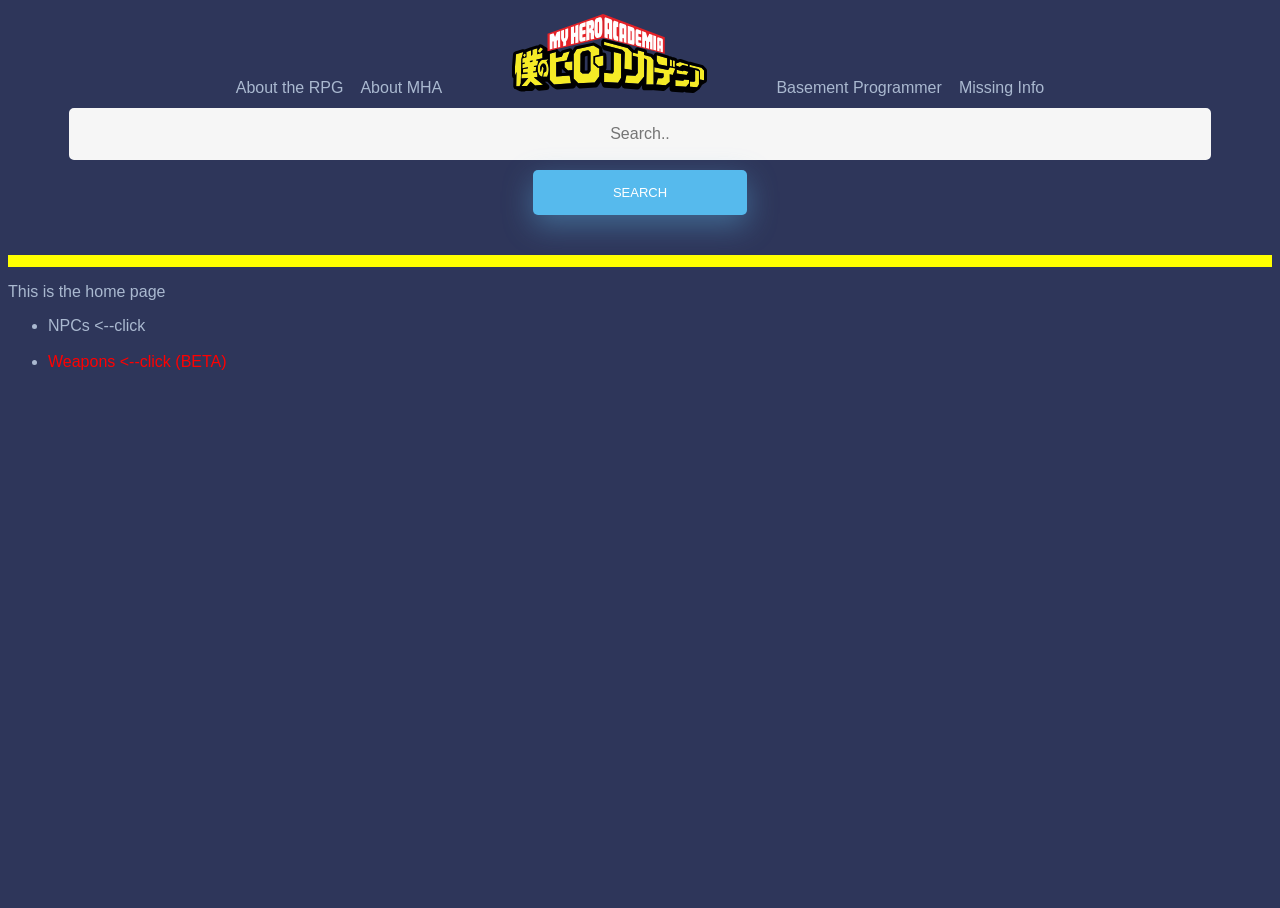
<file: index.html>
<!DOCTYPE html>
<html>
    <head>
        <meta charset="utf-8">
        <meta http-equiv="X-UA-Compatible" content="IE=edge">
        <title>MHA RPG Wiki</title>
        <meta name="description" content="A wiki for Brianna Bagshaw's RPG">
        <meta name="viewport" content="width=device-width, initial-scale=1">
        <link rel="stylesheet" href="styles/style.css">
        <!--script src="//ajax.googleapis.com/ajax/libs/jquery/1.11.0/jquery.min.js"></script-->
        <script src="https://d3js.org/d3.v7.min.js"></script>
        <script src="https://ajax.googleapis.com/ajax/libs/jquery/3.6.0/jquery.min.js"></script>
        <script type="text/javascript" src="js/NPC.js"></script>
        <script type="text/javascript" src="js/AllPages.js"></script>
        
    </head>
    <body>
        <script src="" async defer></script>

        <div Class="NavBar">
            <!--
                logo (home page) 
                About the RPG
                About MHA
                 Baement Progeramer
                Search (REeee)
            -->
            <nav class="topnav">
                <div style="align-content: center;">
                    
                    <a class="topnavspacing" href="Pages/AboutRPG.html">About the RPG</a>
                    <a class="topnavspacing" href="Pages/AboutMHA.html">About MHA</a>
                    <a class="topnavspacing" href="index.html" >
                        <img src="SVG\my-hero-academia-logo.svg" width="65%">
                    </a>
                    <a class="topnavspacing" href="Pages/BasementProgeramer.html">Basement Programmer</a> 
                    <a Class="topnavspacing" href="Pages/MissingInfo.html">Missing Info</a>
                    <input Class="SearchBar" type="text" name="Search" id="txtInput" placeholder="Search..">
                    <button id="searchButton" type="button" onclick="result();">Search</button>
                    <button Class="adminShow" id="searchButtonRK" type="button" onclick="ResetKeys()">Reset</button>
                    <button Class="adminShow" id="searchButtonES" type="button" onclick="ErosSet()">Eros</button>
                    <button Class="adminShow" id="searchButtonDS" type="button" onclick="DevSet()">Dev</button>
                </div>
            </nav>
            
        <!--
            Organisations
                gov
                resistens
                eros
            

            NPC
                Heros
                    Deku
                Villens
                    hand face guy
            

            PC
               May Eros
        -->

            
        </div>
        <p class="erosClass">
            Welcome Back Mr. Moon
        </p>
        <p>
            This is the home page
        </p>
        <ul>
            <li><a href="Pages/NPCs/NPC.html">
                NPCs <--click
            </a></li>
            <br>
            <li><a href="Pages/NPCs/Weapons.html" style="color: red !important;">
                Weapons <--click (BETA)
            </a></li>
        </ul>
    </body>
</html>
</file>
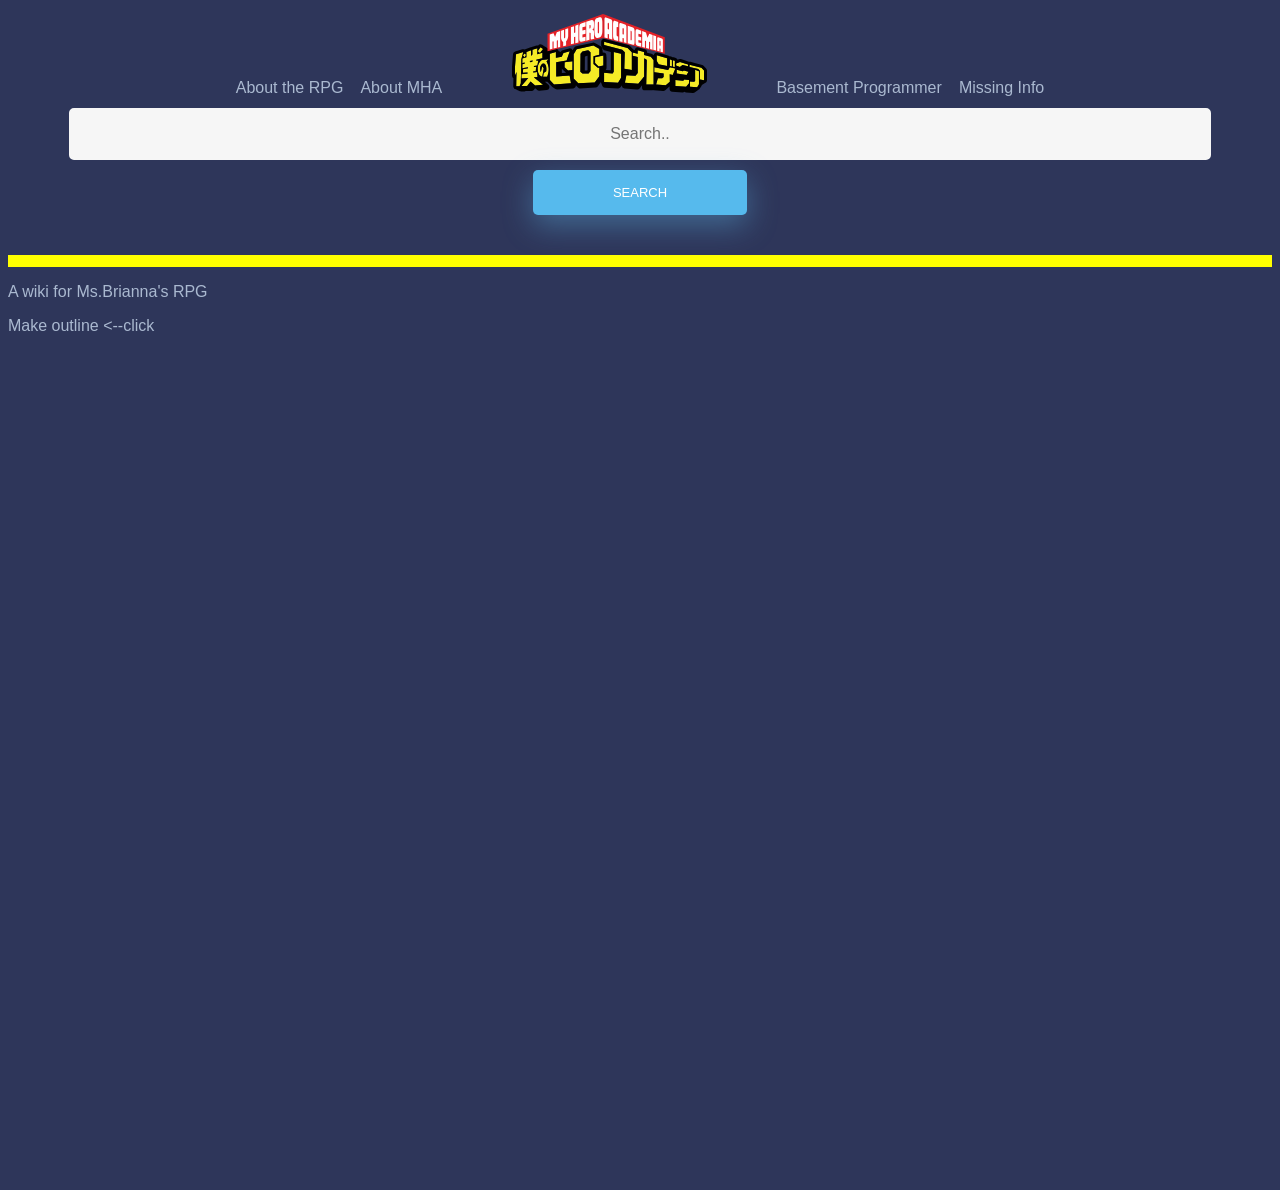
<file: Pages/AboutRPG.html>
<!DOCTYPE html>
<!--[if lt IE 7]>      <html class="no-js lt-ie9 lt-ie8 lt-ie7"> <![endif]-->
<!--[if IE 7]>         <html class="no-js lt-ie9 lt-ie8"> <![endif]-->
<!--[if IE 8]>         <html class="no-js lt-ie9"> <![endif]-->
<!--[if gt IE 8]>      <html class="no-js"> <!--<![endif]-->
<html>
    <head>
        <meta charset="utf-8">
        <meta http-equiv="X-UA-Compatible" content="IE=edge">
        <title></title>
        <meta name="description" content="">
        <meta name="viewport" content="width=device-width, initial-scale=1">
        <link rel="stylesheet" href="../styles/style.css">
    </head>
    <body>
    <nav class="topnav">
        <div style="align-content: center;">
            
            <a class="topnavspacing" href="../Pages/AboutRPG.html">About the RPG</a>
            <a class="topnavspacing" href="../Pages/AboutMHA.html">About MHA</a>
            <a class="topnavspacing" href="../index.html" >
                <img src="..\SVG\my-hero-academia-logo.svg" width="65%">
            </a>
            <a class="topnavspacing" href="../Pages/BasementProgeramer.html">Basement Programmer</a>  
            <a Class="topnavspacing" href="../Pages/MissingInfo.html">Missing Info</a>
            <input Class="SearchBar" type="text" name="Search" id="txtInput" placeholder="Search..">
                <button id="searchButton" type="button" onclick="result();">Search</button>
                <button Class="adminShow" id="searchButtonRK" type="button" onclick="ResetKeys()">Reset</button>
                <button Class="adminShow" id="searchButtonES" type="button" onclick="ErosSet()">Eros</button>
                <button Class="adminShow" id="searchButtonDS" type="button" onclick="DevSet()">Dev</button>
        </div>
    </nav>
	<p>A wiki for Ms.Brianna's RPG</p>
    <a href="https://forms.gle/F4Etd3txbgu522QW9">Make outline <--click</a>
    <div style="display: flex; height: 95%;">
        <iframe class="brifrman" src="https://docs.google.com/document/d/e/2PACX-1vTwzRoJLgdhIu4gYWWNo6MEAPaXWK7vJxJdKi_fZOx0QjTJ6HLjvF3aqt-_K5KxzcaDZBco_pq2UOdQ/pub?embedded=true"></iframe>
        <iframe class="brifrman" src="..\Raw Chars\KB char\RAW\MHA RPG Character Sheet.pdf"></iframe>
        <iframe class="brifrman" src="https://docs.google.com/document/d/e/2PACX-1vSbQOBRRw8J7t4j3GEirskf0yD8mucYjxdkKQHzw9tlBTu0Y7jVcY62OtUwBC4LUP5cCGo7d_gBQy2P/pub?embedded=true"></iframe>
    </div>
<script src="https://d3js.org/d3.v7.min.js"></script>
<script src="https://ajax.googleapis.com/ajax/libs/jquery/3.6.0/jquery.min.js"></script>
<script src="../js/AllPages.js"></script>
</body>
</html>
</file>
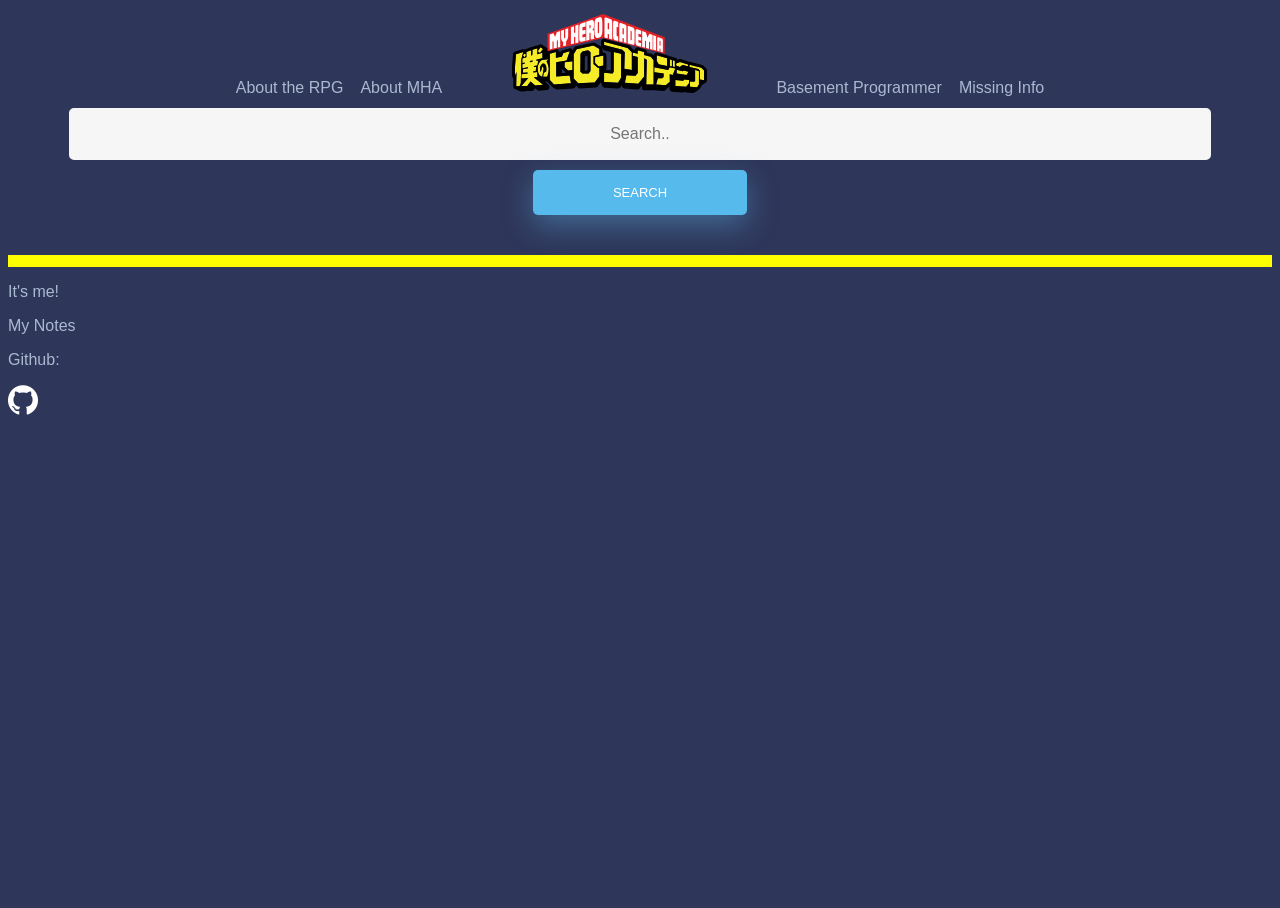
<file: Pages/BasementProgeramer.html>
<!DOCTYPE html>
<!--[if lt IE 7]>      <html class="no-js lt-ie9 lt-ie8 lt-ie7"> <![endif]-->
<!--[if IE 7]>         <html class="no-js lt-ie9 lt-ie8"> <![endif]-->
<!--[if IE 8]>         <html class="no-js lt-ie9"> <![endif]-->
<!--[if gt IE 8]>      <html class="no-js"> <!--<![endif]-->
<html>
    <head>
        <meta charset="utf-8">
        <meta http-equiv="X-UA-Compatible" content="IE=edge">
        <title></title>
        <meta name="description" content="">
        <meta name="viewport" content="width=device-width, initial-scale=1">
        <link rel="stylesheet" href="../styles/style.css">
    </head>
    <body>
    <nav class="topnav">
        <div style="align-content: center;">
            
            <a class="topnavspacing" href="../Pages/AboutRPG.html">About the RPG</a>
            <a class="topnavspacing" href="../Pages/AboutMHA.html">About MHA</a>
            <a class="topnavspacing" href="../index.html" >
                <img src="..\SVG\my-hero-academia-logo.svg" width="65%">
            </a>
            <a class="topnavspacing" href="../Pages/BasementProgeramer.html">Basement Programmer</a>  
            <a Class="topnavspacing" href="../Pages/MissingInfo.html">Missing Info</a>
            <input Class="SearchBar" type="text" name="Search" id="txtInput" placeholder="Search..">
                <button id="searchButton" type="button" onclick="result();">Search</button>
                <button Class="adminShow" id="searchButtonRK" type="button" onclick="ResetKeys()">Reset</button>
                <button Class="adminShow" id="searchButtonES" type="button" onclick="ErosSet()">Eros</button>
                <button Class="adminShow" id="searchButtonDS" type="button" onclick="DevSet()">Dev</button>
        </div>
    </nav>
    <p>
        It's me!
    </p>
    <a href="..\MHA Note.txt">My Notes</a>
    <p>
        Github:
    </p>
    <div>
        <a href="https://github.com/Orange-Peel-Assassin/MHA" >
            <img class="icon-link" src="..\SVG\GitHub-Mark-Light-120px-plus.png">
        </a>
    </div>
    <script src="https://d3js.org/d3.v7.min.js"></script>
    <script src="https://ajax.googleapis.com/ajax/libs/jquery/3.6.0/jquery.min.js"></script>
    <script src="../js/AllPages.js"></script>
</body>
</html>
</file>
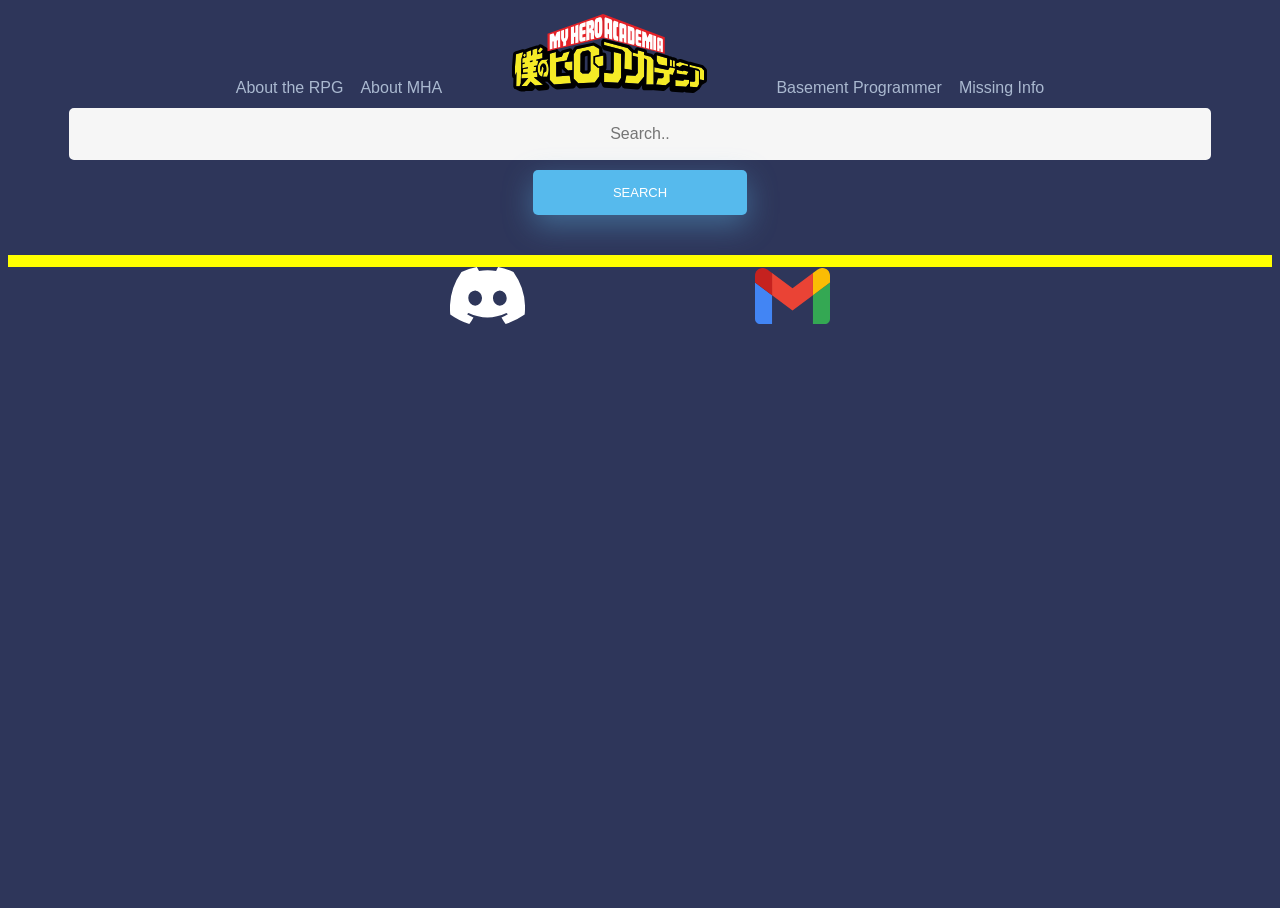
<file: Pages/MissingInfo.html>
<!DOCTYPE html>
<!--[if lt IE 7]>      <html class="no-js lt-ie9 lt-ie8 lt-ie7"> <![endif]-->
<!--[if IE 7]>         <html class="no-js lt-ie9 lt-ie8"> <![endif]-->
<!--[if IE 8]>         <html class="no-js lt-ie9"> <![endif]-->
<!--[if gt IE 8]>      <html class="no-js"> <!--<![endif]-->
<html>
    <head>
        <meta charset="utf-8">
        <meta http-equiv="X-UA-Compatible" content="IE=edge">
        <title>Missing Info</title>
        <meta name="description" content="">
        <meta name="viewport" content="width=device-width, initial-scale=1">
        <link rel="stylesheet" href="../styles/style.css">
    </head>
    <nav class="topnav">
        <div style="align-content: center;">
            <a class="topnavspacing" href="../Pages/AboutRPG.html">About the RPG</a>
            <a class="topnavspacing" href="../Pages/AboutMHA.html">About MHA</a>
            <a class="topnavspacing" href="../index.html" >
                <img src="..\SVG\my-hero-academia-logo.svg" width="65%">
            </a>
            <a class="topnavspacing" href="../Pages/BasementProgeramer.html">Basement Programmer</a>  
            <a Class="topnavspacing" href="../Pages/MissingInfo.html">Missing Info</a>
            <input Class="SearchBar" type="text" name="Search" id="txtInput" placeholder="Search..">
                <button id="searchButton" type="button" onclick="result();">Search</button>
                <button Class="adminShow" id="searchButtonRK" type="button" onclick="ResetKeys()">Reset</button>
                <button Class="adminShow" id="searchButtonES" type="button" onclick="ErosSet()">Eros</button>
                <button Class="adminShow" id="searchButtonDS" type="button" onclick="DevSet()">Dev</button>
        </div>
    </nav>
    <body>
    <div class="info-links">
        <a href="https://discord.gg/9RgrUfKVgG" >
            <img class="icon-link" src="..\SVG\DIscord.svg">
        </a>
        <a href="mailto:kaylee.brossman@gmail.com?subject = Missing Info&body = Message">
            <img class="icon-link" src="..\SVG\Gmail_icon.svg">
        </a>
    </div>
    <script src="https://d3js.org/d3.v7.min.js"></script>
    <script src="https://ajax.googleapis.com/ajax/libs/jquery/3.6.0/jquery.min.js"></script>
    <script src="../js/AllPages.js"></script>
    </body>
</html>
</file>
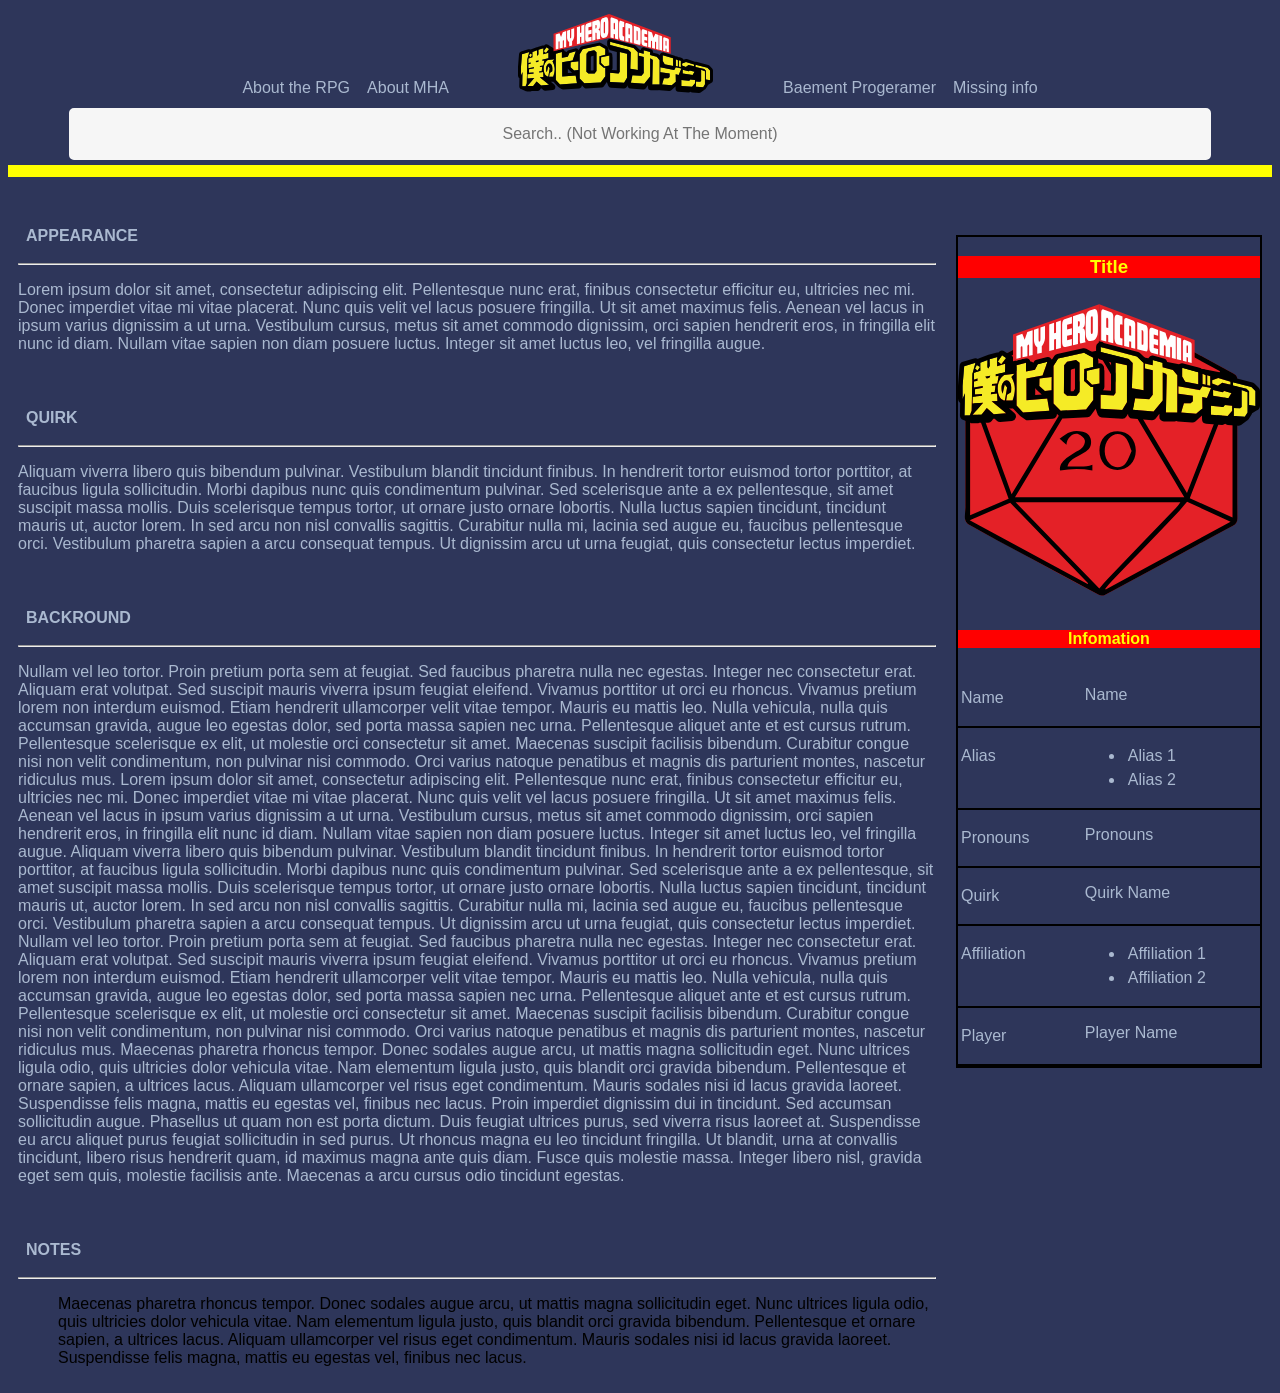
<file: Pages/NPCs/MayEros.html>
<!DOCTYPE html>
<!--[if lt IE 7]>      <html class="no-js lt-ie9 lt-ie8 lt-ie7"> <![endif]-->
<!--[if IE 7]>         <html class="no-js lt-ie9 lt-ie8"> <![endif]-->
<!--[if IE 8]>         <html class="no-js lt-ie9"> <![endif]-->
<!--[if gt IE 8]>      <html class="no-js"> <!--<![endif]-->
<html>
    <head>
        <meta charset="utf-8">
        <meta http-equiv="X-UA-Compatible" content="IE=edge">
        <title></title>
        <meta name="description" content="">
        <meta name="viewport" content="width=device-width, initial-scale=1">
        <link rel="stylesheet" href="../../styles/style.css">
        <link rel="stylesheet" href="../../styles/npcs.css">
    </head>
    <body>
        <!--
            Navbar

            info box
                name
                pitur
                    Title
					infomation      ""
                    name            ""
                    alias           ""
                    Pronouns        ""
                    Quirk           ""
                    Affiliation     ""
                    Player          ""


            appearance (Looks)
                ""
            Quirk
                ""
            backround
                ""
            notes
                ""
        -->
        <nav class="topnav">
            <div style="align-content: center;">
                
                <a class="topnavspacing" href="../../Pages/AboutRPG.html">About the RPG</a>
                <a class="topnavspacing" href="../../Pages/AboutMHA.html">About MHA</a>
                <a class="topnavspacing" href="../../index.html" >
                    <img src="..\..\SVG\my-hero-academia-logo.svg" width="65%">
                </a>
                <a class="topnavspacing" href="../../Pages/ BaementProgeramer.html"> Baement Progeramer</a> 
                <a Class="topnavspacing" href="../../Pages/MissingInfo.html">Missing info</a>
                <input Class="SearchBar" type="text" placeholder="Search.. (Not Working At The Moment)">
            </div>
        </nav>



<!--Page-->
<div class="row">
    <!--Body of the page-->
    <div id="column-body-stuff">
        <div class="Header">   
            <h2>Appearance</h2>
            <hr>
        </div>
        <p class="info-box-text">
            Lorem ipsum dolor sit amet, consectetur adipiscing elit. Pellentesque nunc erat, finibus consectetur efficitur eu, ultricies nec mi. Donec imperdiet vitae mi vitae placerat. Nunc quis velit vel lacus posuere fringilla. Ut sit amet maximus felis. Aenean vel lacus in ipsum varius dignissim a ut urna. Vestibulum cursus, metus sit amet commodo dignissim, orci sapien hendrerit eros, in fringilla elit nunc id diam. Nullam vitae sapien non diam posuere luctus. Integer sit amet luctus leo, vel fringilla augue.
        </p>
        <div class="Header">
            <h2>Quirk</h2>
            <hr>
        </div>
        <p class="info-box-text">
            Aliquam viverra libero quis bibendum pulvinar. Vestibulum blandit tincidunt finibus. In hendrerit tortor euismod tortor porttitor, at faucibus ligula sollicitudin. Morbi dapibus nunc quis condimentum pulvinar. Sed scelerisque ante a ex pellentesque, sit amet suscipit massa mollis. Duis scelerisque tempus tortor, ut ornare justo ornare lobortis. Nulla luctus sapien tincidunt, tincidunt mauris ut, auctor lorem. In sed arcu non nisl convallis sagittis. Curabitur nulla mi, lacinia sed augue eu, faucibus pellentesque orci. Vestibulum pharetra sapien a arcu consequat tempus. Ut dignissim arcu ut urna feugiat, quis consectetur lectus imperdiet.
        </p>
        <div class="Header">
            <h2>Backround</h2>
            <hr>
        </div>
        <p class="info-box-text">
            Nullam vel leo tortor. Proin pretium porta sem at feugiat. Sed faucibus pharetra nulla nec egestas. Integer nec consectetur erat. Aliquam erat volutpat. Sed suscipit mauris viverra ipsum feugiat eleifend. Vivamus porttitor ut orci eu rhoncus. Vivamus pretium lorem non interdum euismod. Etiam hendrerit ullamcorper velit vitae tempor. Mauris eu mattis leo. Nulla vehicula, nulla quis accumsan gravida, augue leo egestas dolor, sed porta massa sapien nec urna. Pellentesque aliquet ante et est cursus rutrum. Pellentesque scelerisque ex elit, ut molestie orci consectetur sit amet. Maecenas suscipit facilisis bibendum. Curabitur congue nisi non velit condimentum, non pulvinar nisi commodo. Orci varius natoque penatibus et magnis dis parturient montes, nascetur ridiculus mus. Lorem ipsum dolor sit amet, consectetur adipiscing elit. Pellentesque nunc erat, finibus consectetur efficitur eu, ultricies nec mi. Donec imperdiet vitae mi vitae placerat. Nunc quis velit vel lacus posuere fringilla. Ut sit amet maximus felis. Aenean vel lacus in ipsum varius dignissim a ut urna. Vestibulum cursus, metus sit amet commodo dignissim, orci sapien hendrerit eros, in fringilla elit nunc id diam. Nullam vitae sapien non diam posuere luctus. Integer sit amet luctus leo, vel fringilla augue.

            Aliquam viverra libero quis bibendum pulvinar. Vestibulum blandit tincidunt finibus. In hendrerit tortor euismod tortor porttitor, at faucibus ligula sollicitudin. Morbi dapibus nunc quis condimentum pulvinar. Sed scelerisque ante a ex pellentesque, sit amet suscipit massa mollis. Duis scelerisque tempus tortor, ut ornare justo ornare lobortis. Nulla luctus sapien tincidunt, tincidunt mauris ut, auctor lorem. In sed arcu non nisl convallis sagittis. Curabitur nulla mi, lacinia sed augue eu, faucibus pellentesque orci. Vestibulum pharetra sapien a arcu consequat tempus. Ut dignissim arcu ut urna feugiat, quis consectetur lectus imperdiet.
            
            Nullam vel leo tortor. Proin pretium porta sem at feugiat. Sed faucibus pharetra nulla nec egestas. Integer nec consectetur erat. Aliquam erat volutpat. Sed suscipit mauris viverra ipsum feugiat eleifend. Vivamus porttitor ut orci eu rhoncus. Vivamus pretium lorem non interdum euismod. Etiam hendrerit ullamcorper velit vitae tempor. Mauris eu mattis leo. Nulla vehicula, nulla quis accumsan gravida, augue leo egestas dolor, sed porta massa sapien nec urna. Pellentesque aliquet ante et est cursus rutrum. Pellentesque scelerisque ex elit, ut molestie orci consectetur sit amet. Maecenas suscipit facilisis bibendum. Curabitur congue nisi non velit condimentum, non pulvinar nisi commodo. Orci varius natoque penatibus et magnis dis parturient montes, nascetur ridiculus mus.
            
            Maecenas pharetra rhoncus tempor. Donec sodales augue arcu, ut mattis magna sollicitudin eget. Nunc ultrices ligula odio, quis ultricies dolor vehicula vitae. Nam elementum ligula justo, quis blandit orci gravida bibendum. Pellentesque et ornare sapien, a ultrices lacus. Aliquam ullamcorper vel risus eget condimentum. Mauris sodales nisi id lacus gravida laoreet. Suspendisse felis magna, mattis eu egestas vel, finibus nec lacus.
            
            Proin imperdiet dignissim dui in tincidunt. Sed accumsan sollicitudin augue. Phasellus ut quam non est porta dictum. Duis feugiat ultrices purus, sed viverra risus laoreet at. Suspendisse eu arcu aliquet purus feugiat sollicitudin in sed purus. Ut rhoncus magna eu leo tincidunt fringilla. Ut blandit, urna at convallis tincidunt, libero risus hendrerit quam, id maximus magna ante quis diam. Fusce quis molestie massa. Integer libero nisl, gravida eget sem quis, molestie facilisis ante. Maecenas a arcu cursus odio tincidunt egestas.
        </p>
        <div class="Header">
            <h2>Notes</h2>
            <hr>
            <ul>
                Maecenas pharetra rhoncus tempor. Donec sodales augue arcu, ut mattis magna sollicitudin eget. Nunc ultrices ligula odio, quis ultricies dolor vehicula vitae. Nam elementum ligula justo, quis blandit orci gravida bibendum. Pellentesque et ornare sapien, a ultrices lacus. Aliquam ullamcorper vel risus eget condimentum. Mauris sodales nisi id lacus gravida laoreet. Suspendisse felis magna, mattis eu egestas vel, finibus nec lacus.
            </ul>
        </div>
    </div>





        <!--Info box-->                          

    <div id="column-info-box">
        <div id="info-box">
            <h3 class="info-box-spliter">Title</h3>
            <img src="../../SVG/MHA-discord-seeklogo.svg">
            <h4 class="info-box-spliter">Infomation</h4>
            <div class="info-row">
                <P class="info-row-header">Name</p>
                <p>Name</p>
            </div>
            <div class="info-row">
                <p class="info-row-header">Alias</p>
                <ul>
                    <li>Alias 1</li>
                    <li>Alias 2</li>
                </ul>
            </div>
            <div class="info-row">
                <p class="info-row-header">Pronouns</p>
                <p>Pronouns</p>
            </div>            
            <div class="info-row">
                <p class="info-row-header">Quirk</p>
                <p>Quirk Name</p>
            </div>
            <div class="info-row">
                <p class="info-row-header">Affiliation</p>
                <ul>
                    <li>Affiliation 1</li>
                    <li>Affiliation 2</li>
                </ul>
            </div>
            <div class="info-row">
                <p class="info-row-header">Player</p>
                <p>Player Name</p>
            </div>            
        </div>
    </div>




</div>
    </body>
</html>
</file>
<file: styles/style.css>
/* ROOT */
:root {
    --nav-color: #0C143A;
    --bg-color: #2E365A;
    --secondary-color: #5897F2;
    --thrid-color: #7283A6;
    --font-color: #AAB9D0;
    --bleach-color: #F7F9F9;
}

/* BASIC */

html, body{
    background-color: var(--bg-color) !important;
    font-family: "Poppins", sans-serif;
    height: 100vh;
  }
  
  a, label{
    color: var(--font-color) !important;
    display:inline-block;
    text-decoration: none;
    font-weight: 400;
  }
  
  h1, h2, p, li {
    color: var(--font-color) !important;
  }

  h1 {
    font-size: 60px;
}

  h2 {
    text-align: center;
    font-size: 16px;
    font-weight: 600;
    text-transform: uppercase;
    display:inline-block;
    margin: 40px 8px 10px 8px;
  }
  
  
  /* STRUCTURE */
  
  iframe {
    display:block;
    width: 98%;
    padding: 1%;
    border: none;
  }

  .wrapper {
    display: flex;
    align-items: center;
    flex-direction: column; 
    justify-content: center;
    width: 100%;
    min-height: 100%;
    padding: 20px;
  }
  
  #formContent {
    -webkit-border-radius: 10px 10px 10px 10px;
    border-radius: 10px 10px 10px 10px;
    background: #fff;
    padding: 30px;
    width: 90%;
    max-width: 450px;
    position: relative;
    padding: 0px;
    -webkit-box-shadow: 0 30px 60px 0 rgba(0,0,0,0.3);
    box-shadow: 0 30px 60px 0 rgba(0,0,0,0.3);
    text-align: center;
  }
  
  #formFooter {
    background-color: #f6f6f6;
    border-top: 1px solid #dce8f1;
    padding: 25px;
    text-align: center;
    -webkit-border-radius: 0 0 10px 10px;
    border-radius: 0 0 10px 10px;
  }
  
  
  
  /* TABS */
  
  h2.inactive {
    color: #cccccc;
  }
  
  h2.active {
    color: #0d0d0d;
    border-bottom: 2px solid #5fbae9;
  }
  
  
  
  /* FORM TYPOGRAPHY*/
  
  button, input[type=button], input[type=submit], input[type=reset]  {
    background-color: #56baed;
    border: none;
    color: white;
    padding: 15px 80px;
    text-align: center;
    text-decoration: none;
    display: inline-block;
    text-transform: uppercase;
    font-size: 13px;
    -webkit-box-shadow: 0 10px 30px 0 rgba(95,186,233,0.4);
    box-shadow: 0 10px 30px 0 rgba(95,186,233,0.4);
    -webkit-border-radius: 5px 5px 5px 5px;
    border-radius: 5px 5px 5px 5px;
    margin: 5px 20px 40px 20px;
    -webkit-transition: all 0.3s ease-in-out;
    -moz-transition: all 0.3s ease-in-out;
    -ms-transition: all 0.3s ease-in-out;
    -o-transition: all 0.3s ease-in-out;
    transition: all 0.3s ease-in-out;
  }
  
  input[type=button]:hover, input[type=submit]:hover, input[type=reset]:hover  {
    background-color: #39ace7;
  }
  
  input[type=button]:active, input[type=submit]:active, input[type=reset]:active  {
    -moz-transform: scale(0.95);
    -webkit-transform: scale(0.95);
    -o-transform: scale(0.95);
    -ms-transform: scale(0.95);
    transform: scale(0.95);
  }

  input[type=text], input[type=password] {
    background-color: #f6f6f6;
    border: none;
    color: #0d0d0d;
    padding: 15px 32px;
    text-align: center;
    text-decoration: none;
    display: inline-block;
    font-size: 16px;
    margin: 5px;
    width: 85%;
    border: 2px solid #f6f6f6;
    -webkit-transition: all 0.5s ease-in-out;
    -moz-transition: all 0.5s ease-in-out;
    -ms-transition: all 0.5s ease-in-out;
    -o-transition: all 0.5s ease-in-out;
    transition: all 0.5s ease-in-out;
    -webkit-border-radius: 5px 5px 5px 5px;
    border-radius: 5px 5px 5px 5px;
  }
  
  input[type=text]:focus, input[type=password]:focus {
    background-color: #fff;
    border-bottom: 2px solid #5fbae9;
  }
  
  input[type=text]:placeholder, input[type=password]:placeholder {
    color: #cccccc;
  }
  
  .map {
    width: 100%;
    height: 100%;
    border: red;
    -webkit-border-radius: 5px 5px 5px 5px;
    border-radius: 5px 5px 5px 5px;
  }
  
  /* ANIMATIONS */
  
  /* Simple CSS3 Fade-in-down Animation */
  .fadeInDown {
    -webkit-animation-name: fadeInDown;
    animation-name: fadeInDown;
    -webkit-animation-duration: 1s;
    animation-duration: 1s;
    -webkit-animation-fill-mode: both;
    animation-fill-mode: both;
  }
  
  @-webkit-keyframes fadeInDown {
    0% {
      opacity: 0;
      -webkit-transform: translate3d(0, -100%, 0);
      transform: translate3d(0, -100%, 0);
    }
    100% {
      opacity: 1;
      -webkit-transform: none;
      transform: none;
    }
  }
  
  @keyframes fadeInDown {
    0% {
      opacity: 0;
      -webkit-transform: translate3d(0, -100%, 0);
      transform: translate3d(0, -100%, 0);
    }
    100% {
      opacity: 1;
      -webkit-transform: none;
      transform: none;
    }
  }
  
  /* Simple CSS3 Fade-in Animation */
  @-webkit-keyframes fadeIn { from { opacity:0; } to { opacity:1; } }
  @-moz-keyframes fadeIn { from { opacity:0; } to { opacity:1; } }
  @keyframes fadeIn { from { opacity:0; } to { opacity:1; } }
  
  .fadeIn {
    opacity:0;
    -webkit-animation:fadeIn ease-in 1;
    -moz-animation:fadeIn ease-in 1;
    animation:fadeIn ease-in 1;
  
    -webkit-animation-fill-mode:forwards;
    -moz-animation-fill-mode:forwards;
    animation-fill-mode:forwards;
  
    -webkit-animation-duration:1s;
    -moz-animation-duration:1s;
    animation-duration:1s;
  }
  
  .fadeIn.first {
    -webkit-animation-delay: 0.4s;
    -moz-animation-delay: 0.4s;
    animation-delay: 0.4s;
  }
  
  .fadeIn.second {
    -webkit-animation-delay: 0.6s;
    -moz-animation-delay: 0.6s;
    animation-delay: 0.6s;
  }
  
  .fadeIn.third {
    -webkit-animation-delay: 0.8s;
    -moz-animation-delay: 0.8s;
    animation-delay: 0.8s;
  }
  
  .fadeIn.fourth {
    -webkit-animation-delay: 1s;
    -moz-animation-delay: 1s;
    animation-delay: 1s;
  }

  .badbutton {
    -webkit-animation-delay: 1s;
    -moz-animation-delay: 1s;
    animation-delay: 1s;
    background-color: red;
  }
  
  /* Simple CSS3 Fade-in Animation */
  .underlineHover:after {
    display: block;
    left: 0;
    bottom: -10px;
    width: 0;
    height: 2px;
    background-color: #56baed;
    content: "";
    transition: width 0.2s;
  }
  
  .underlineHover:hover {
    color: #0d0d0d;
  }
  
  .underlineHover:hover:after{
    width: 100%;
  }
  
  .topnav{
    text-align: center;
    /*color: var(--nav-color) !important;;*/
    position: sticky;
    top: 0;
    background-color: var(--bg-color); 
    border-bottom: 1vw solid yellow;
    z-index: 2;
  }

  .topnavspacing{
    padding: 0.5%;
    text-align: center;
  }

  .center{
    text-align: center;
  }

  .page {
    margin: 0 auto;
    display:block;
    width: 95%;
    min-height: 95%;
    padding: 2%;
    border: none;
    background-color: wheat;
  }
  .brifrman{
    flex: 50%;
    width: 50%;
    height: 95%;
  }

  /* OTHERS */
  
  *:focus {
      outline: none;
  } 

  #icon {
    width:20%;
  }

  .info-links{
    text-align: center;
}

  .Header{
    border-bottom: #0d0d0d 1%;
  }

  .icon-link{
    width: 25%;
    height: 25%;
  }

  .erosClass{
    display: none;
  }

  .adminShow{
    display: none;
  }
</file>
<file: styles/npcs.css>
/* root */

/* tags <> */

li {
    padding: 3px;
}

/* classes . */
.info-box-spliter{
    text-align: center;
    color: yellow;
    background-color: red;

}

.info-row{
    display: flex;
    border-bottom: 2px solid black;
}

.info-row-header{
    flex-basis: 40%;
    padding: 1%;
}

.info-row p li{
    margin: 1;
}

.row {
    display: flex;
  }
  
.info-box-text{
width: 100%;
}

/* ids # */

#info-box{
    border: 2px solid black;
}

#column-info-box {
    flex: 25%;
    padding: 10px;
    height: 98%;
    overflow-y: scroll;
    position: sticky;
    top: 25%;
}

#info-box-img {
    height: 100%;
    width: 100%;
}

#column-body-stuff {
    flex: 75%;
    padding: 10px;
}
</file>
